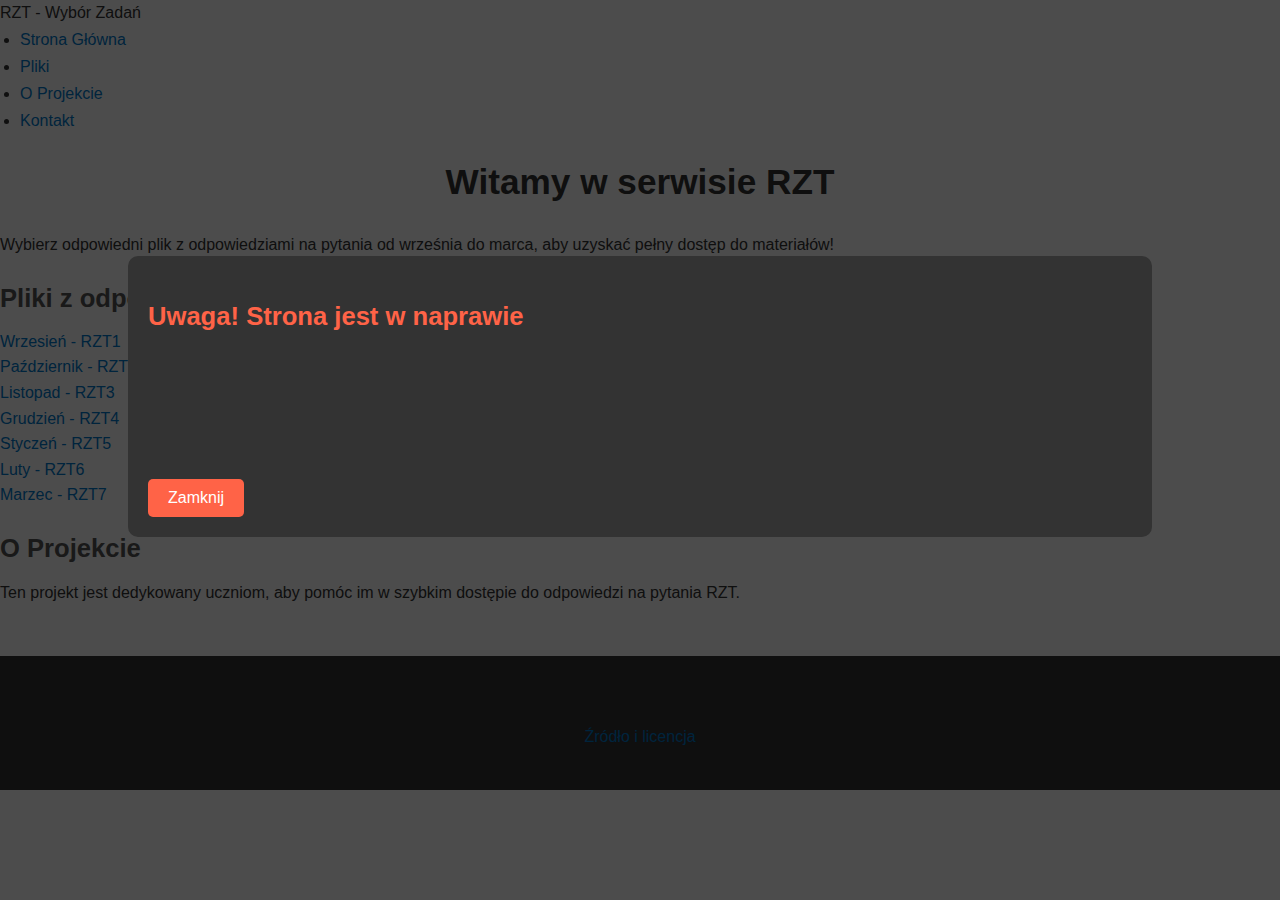
<file: index.html>
<!DOCTYPE html>
<html lang="pl">
<head>
    <meta charset="UTF-8">
    <meta name="viewport" content="width=device-width, initial-scale=1.0">
    <title>Wybór Zadań - RZT</title>
    <link rel="stylesheet" href="styles.css">
    <link href="https://fonts.googleapis.com/css2?family=Roboto:wght@400;700&display=swap" rel="stylesheet">
    <style>
        /* Styl pop-up */
        .popup {
            display: none; /* Na początku ukryte */
            position: fixed;
            top: 0;
            left: 0;
            width: 100%;
            height: 100%;
            background: rgba(0, 0, 0, 0.7);
            color: white;
            text-align: center;
            padding-top: 20%;
            font-family: Arial, sans-serif;
        }

        .popup-content {
            background-color: #333;
            padding: 20px;
            border-radius: 10px;
            display: inline-block;
            max-width: 80%;
            text-align: left;
        }

        .popup h2 {
            color: #FF6347;
        }

        .popup p {
            font-size: 18px;
        }

        .popup button {
            background-color: #FF6347;
            color: white;
            border: none;
            padding: 10px 20px;
            font-size: 16px;
            cursor: pointer;
            border-radius: 5px;
        }

        .popup button:hover {
            background-color: #FF4500;
        }
    </style>
</head>
<body>
    <!-- Nawigacja -->
    <header>
        <nav>
            <div class="logo">RZT - Wybór Zadań</div>
            <ul class="nav-links">
                <li><a href="#">Strona Główna</a></li>
                <li><a href="#tasks">Pliki</a></li>
                <li><a href="#about">O Projekcie</a></li>
                <li><a href="#contact">Kontakt</a></li>
            </ul>
        </nav>
    </header>

    <!-- Sekcja główna -->
    <section class="hero">
        <h1>Witamy w serwisie RZT</h1>
        <p>Wybierz odpowiedni plik z odpowiedziami na pytania od września do marca, aby uzyskać pełny dostęp do materiałów!</p>
    </section>

    <!-- Sekcja z kartami plików -->
    <section id="tasks" class="tasks-section">
        <h2>Pliki z odpowiedziami</h2>
        <div class="cards-container">
            <div class="card"><a href="RZT1.html">Wrzesień - RZT1</a></div>
            <div class="card"><a href="RZT2.html">Październik - RZT2</a></div>
            <div class="card"><a href="RZT3.html">Listopad - RZT3</a></div>
            <div class="card"><a href="RZT4.html">Grudzień - RZT4</a></div>
            <div class="card"><a href="RZT5.html">Styczeń - RZT5</a></div>
            <div class="card"><a href="RZT6.html">Luty - RZT6</a></div>
            <div class="card"><a href="RZT7.html">Marzec - RZT7</a></div>
        </div>
    </section>

    <!-- Sekcja o projekcie -->
    <section id="about" class="about-section">
        <h2>O Projekcie</h2>
        <p>Ten projekt jest dedykowany uczniom, aby pomóc im w szybkim dostępie do odpowiedzi na pytania RZT.</p>
    </section>

    <!-- Stopka -->
    <footer id="contact">
        <p>© 2024 - Strona pomocy naukowej RZT | Jakub Pawłowski 4c</p>
        <p><a href="https://github.com/Pablo-PL/Pablo-PL.github.io">Źródło i licencja</a></p>
    </footer>

    <!-- Pop-up -->
    <div class="popup" id="popup">
        <div class="popup-content">
            <h2>Uwaga! Strona jest w naprawie</h2>
            <p>Przepraszamy, ale strona może wyglądać inaczej niż zwykle, ponieważ CSS nie ładuje się prawidłowo. Pracujemy nad naprawą.</p>
            <p>Prosimy o cierpliwość i jeszcze raz przepraszamy za utrudnienia.</p>
            <button onclick="closePopup()">Zamknij</button>
        </div>
    </div>

    <script>
        // Funkcja do otwierania pop-up, jeśli jeszcze nie został zamknięty
        window.onload = function() {
            if (!localStorage.getItem('popupClosed')) {
                document.getElementById("popup").style.display = "block"; // Pokaż pop-up
            }
        };

        // Funkcja do zamykania pop-up
        function closePopup() {
            document.getElementById("popup").style.display = "none"; // Ukryj pop-up
            localStorage.setItem('popupClosed', 'true'); // Zapisz w localStorage, że pop-up został zamknięty
        }
    </script>

</body>
</html>
</file>
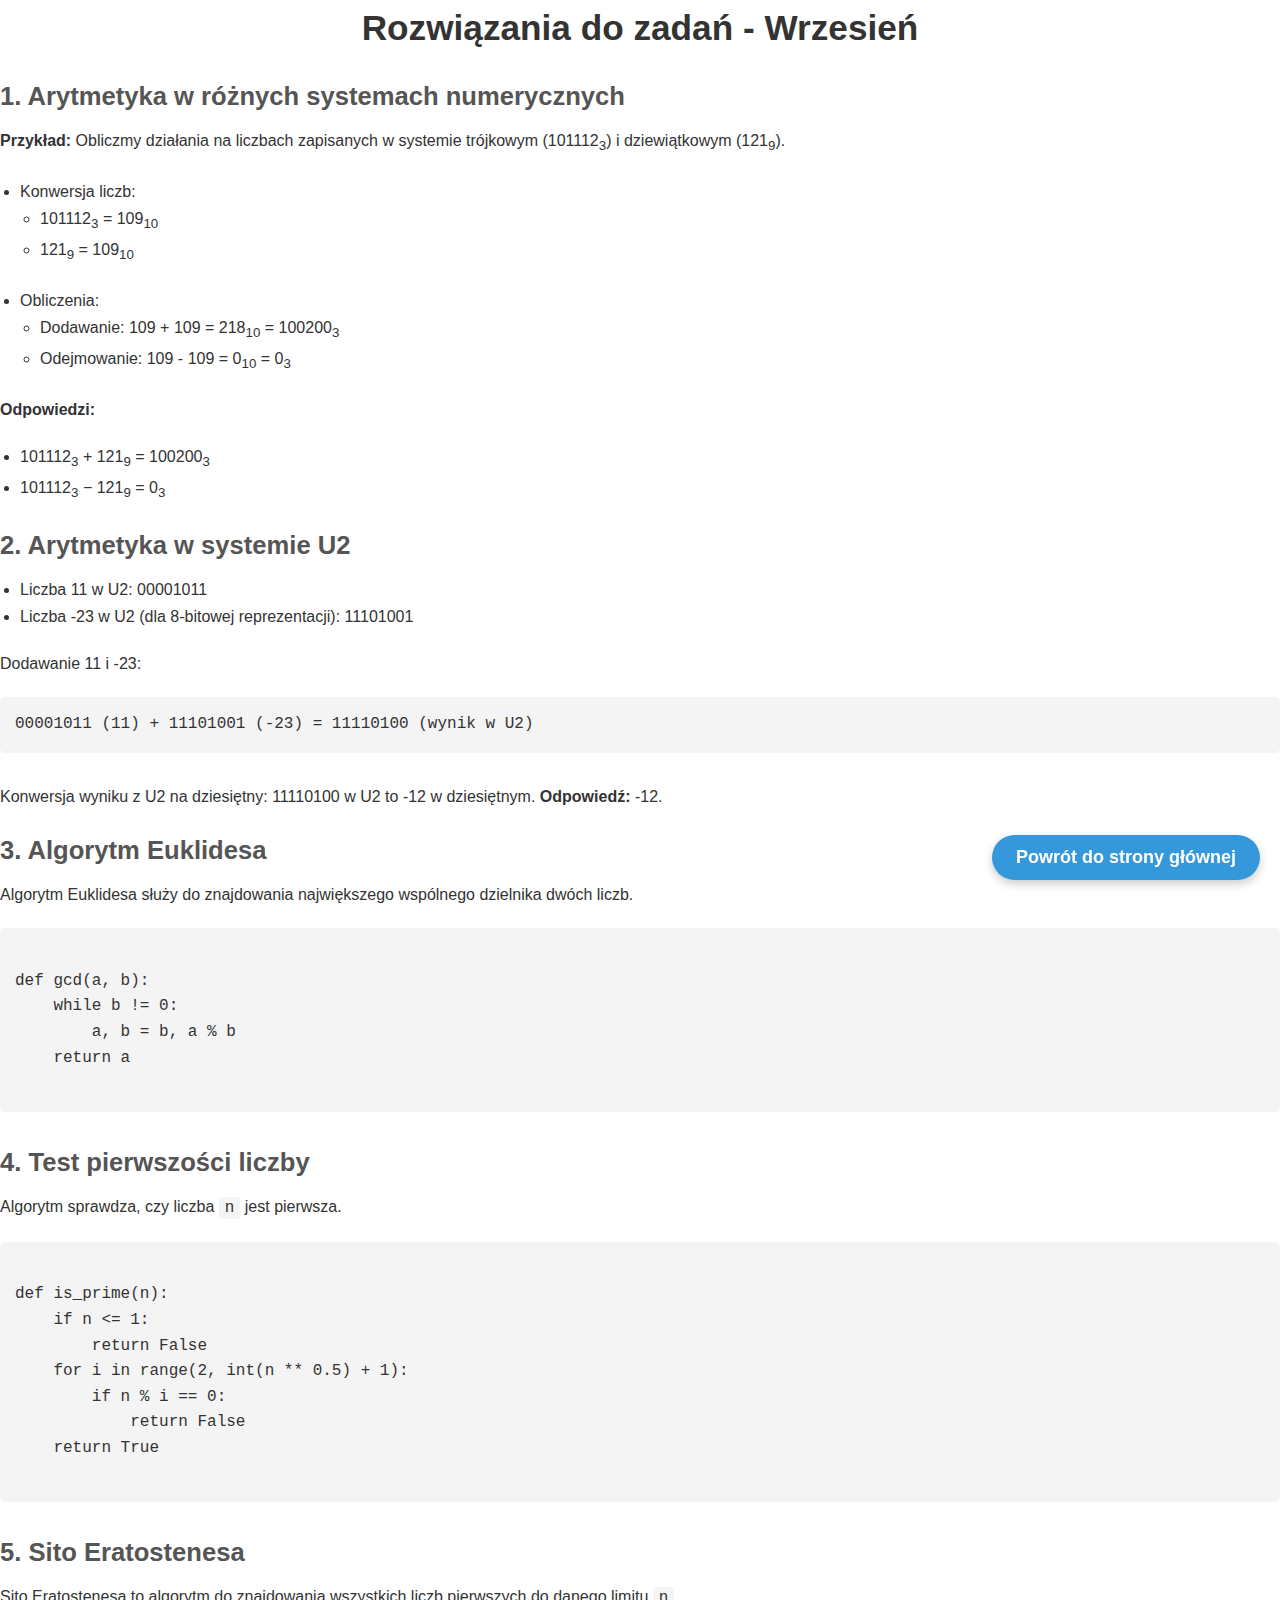
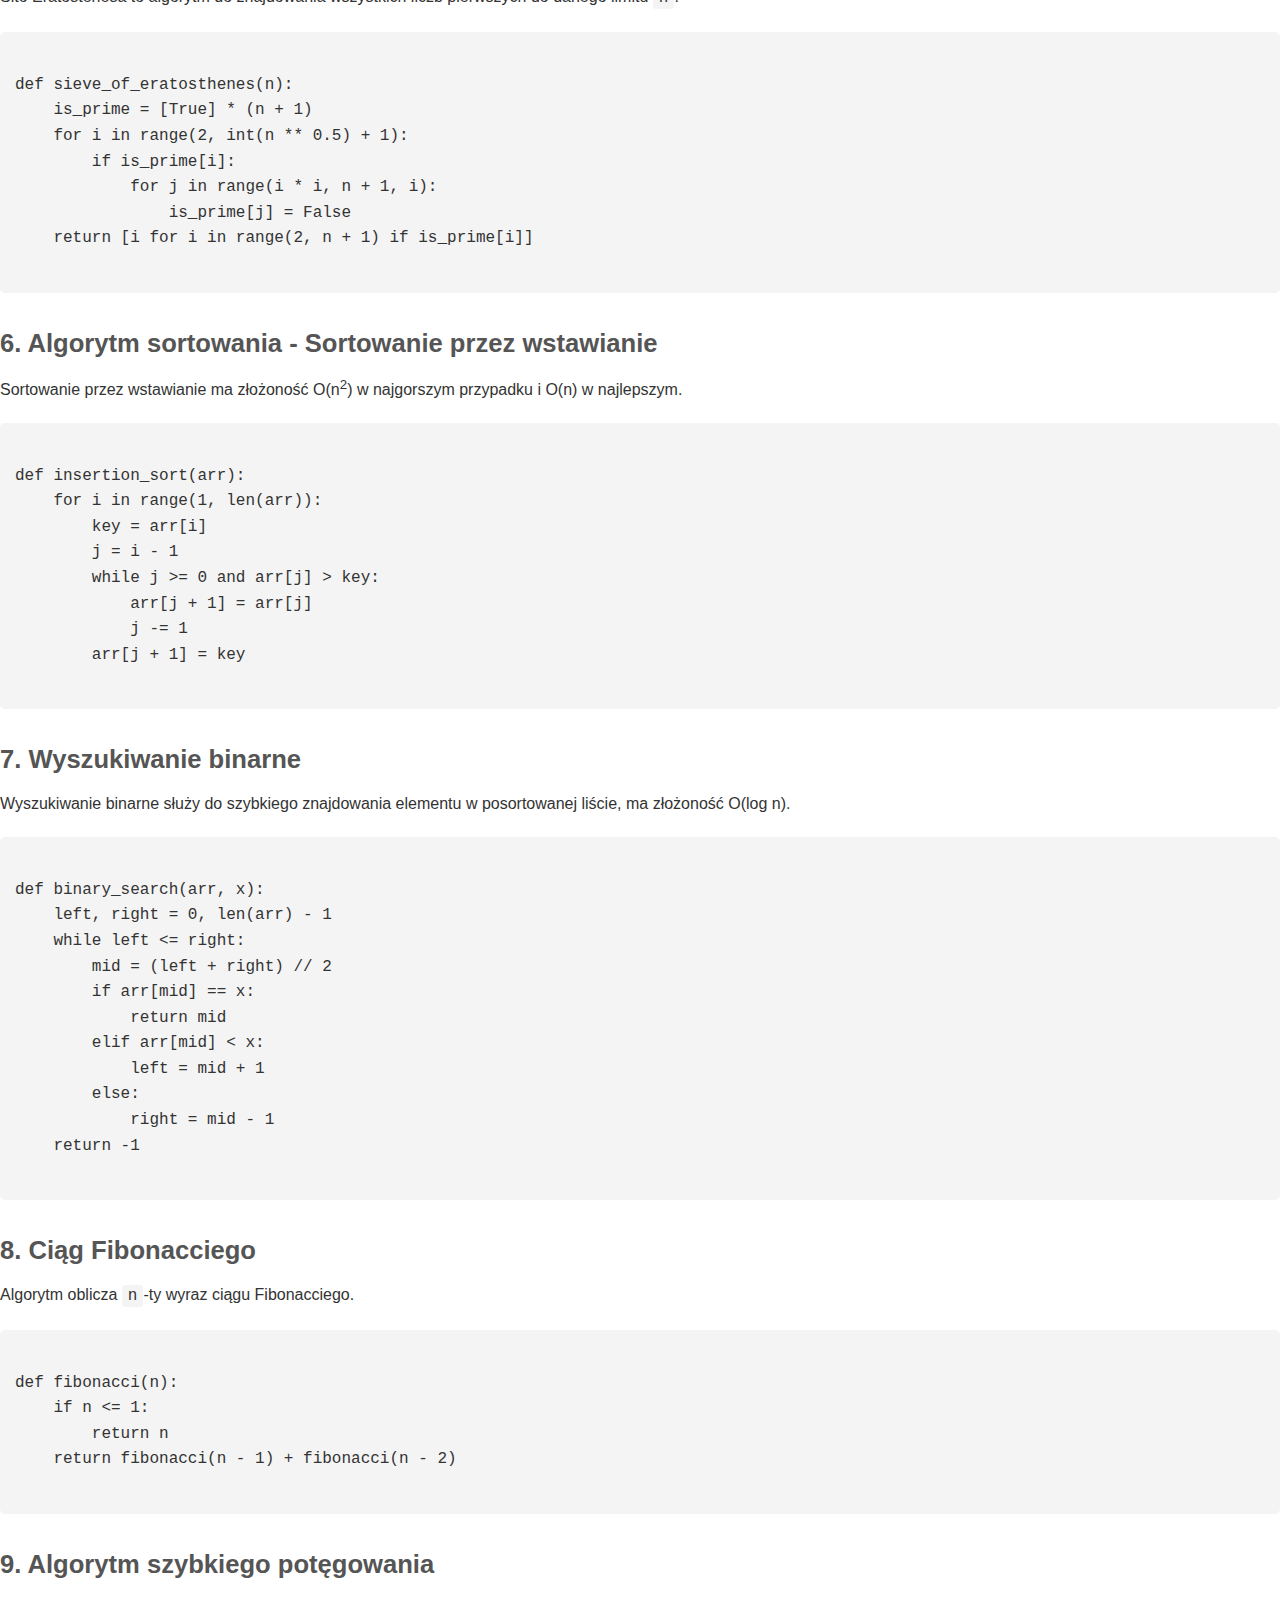
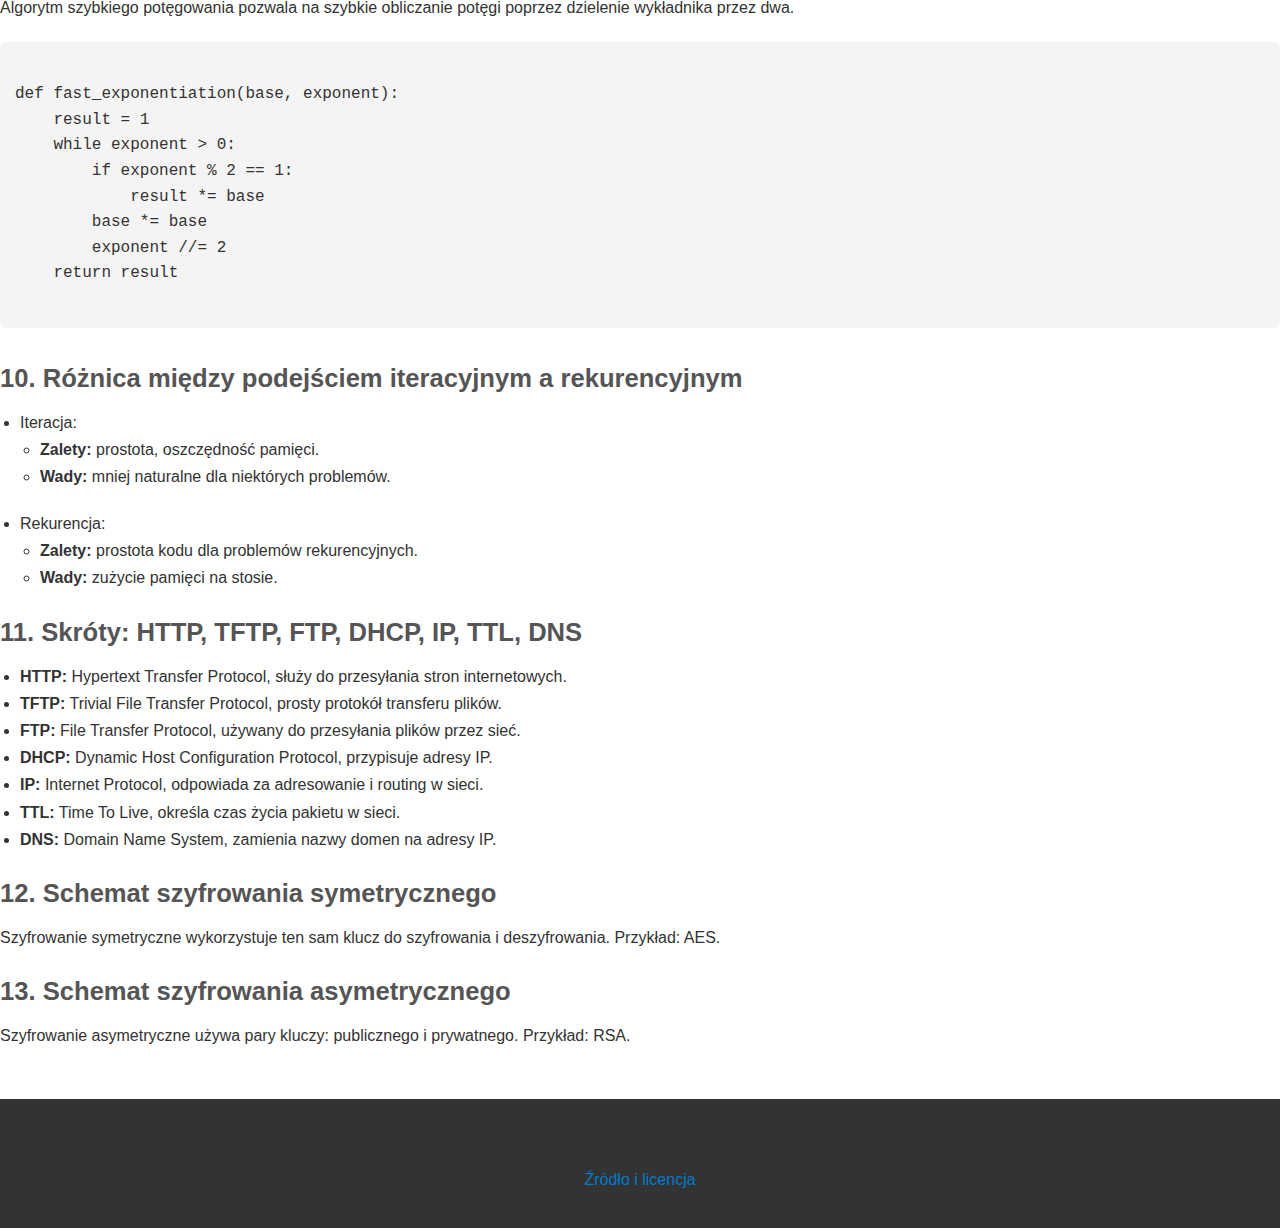
<file: RZT1.html>
<!DOCTYPE html>
<html lang="pl">
<head>
    <meta charset="UTF-8">
    <meta name="viewport" content="width=device-width, initial-scale=1.0">
    <title>RZT1 Wrzesień</title>
    <link rel="stylesheet" href="styles.css">
    <link href="https://fonts.googleapis.com/css2?family=Roboto:wght@400;700&display=swap" rel="stylesheet">
</head>
<body>
    <!-- Nagłówek -->
    <header>
        <h1>Rozwiązania do zadań - Wrzesień</h1>
    </header>

    <!-- Sekcja główna z odpowiedziami -->
    <main class="content">
        <section class="answer">
            <h2>1. Arytmetyka w różnych systemach numerycznych</h2>
            <p><strong>Przykład:</strong> Obliczmy działania na liczbach zapisanych w systemie trójkowym (101112<sub>3</sub>) i dziewiątkowym (121<sub>9</sub>).</p>
            <ul>
                <li>Konwersja liczb:
                    <ul>
                        <li>101112<sub>3</sub> = 109<sub>10</sub></li>
                        <li>121<sub>9</sub> = 109<sub>10</sub></li>
                    </ul>
                </li>
                <li>Obliczenia:
                    <ul>
                        <li>Dodawanie: 109 + 109 = 218<sub>10</sub> = 100200<sub>3</sub></li>
                        <li>Odejmowanie: 109 - 109 = 0<sub>10</sub> = 0<sub>3</sub></li>
                    </ul>
                </li>
            </ul>
            <p><strong>Odpowiedzi:</strong></p>
            <ul>
                <li>101112<sub>3</sub> + 121<sub>9</sub> = 100200<sub>3</sub></li>
                <li>101112<sub>3</sub> − 121<sub>9</sub> = 0<sub>3</sub></li>
            </ul>
        </section>

        <section class="answer">
            <h2>2. Arytmetyka w systemie U2</h2>
            <ul>
                <li>Liczba 11 w U2: 00001011</li>
                <li>Liczba -23 w U2 (dla 8-bitowej reprezentacji): 11101001</li>
            </ul>
            <p>Dodawanie 11 i -23:</p>
            <pre>00001011 (11) + 11101001 (-23) = 11110100 (wynik w U2)</pre>
            <p>Konwersja wyniku z U2 na dziesiętny: 11110100 w U2 to -12 w dziesiętnym. <strong>Odpowiedź:</strong> -12.</p>
        </section>

        <section class="answer">
            <h2>3. Algorytm Euklidesa</h2>
            <p>Algorytm Euklidesa służy do znajdowania największego wspólnego dzielnika dwóch liczb.</p>
            <pre><code>
def gcd(a, b):
    while b != 0:
        a, b = b, a % b
    return a
            </code></pre>
        </section>

        <section class="answer">
            <h2>4. Test pierwszości liczby</h2>
            <p>Algorytm sprawdza, czy liczba <code>n</code> jest pierwsza.</p>
            <pre><code>
def is_prime(n):
    if n <= 1:
        return False
    for i in range(2, int(n ** 0.5) + 1):
        if n % i == 0:
            return False
    return True
            </code></pre>
        </section>

        <section class="answer">
            <h2>5. Sito Eratostenesa</h2>
            <p>Sito Eratostenesa to algorytm do znajdowania wszystkich liczb pierwszych do danego limitu <code>n</code>.</p>
            <pre><code>
def sieve_of_eratosthenes(n):
    is_prime = [True] * (n + 1)
    for i in range(2, int(n ** 0.5) + 1):
        if is_prime[i]:
            for j in range(i * i, n + 1, i):
                is_prime[j] = False
    return [i for i in range(2, n + 1) if is_prime[i]]
            </code></pre>
        </section>

        <section class="answer">
            <h2>6. Algorytm sortowania - Sortowanie przez wstawianie</h2>
            <p>Sortowanie przez wstawianie ma złożoność O(n<sup>2</sup>) w najgorszym przypadku i O(n) w najlepszym.</p>
            <pre><code>
def insertion_sort(arr):
    for i in range(1, len(arr)):
        key = arr[i]
        j = i - 1
        while j >= 0 and arr[j] > key:
            arr[j + 1] = arr[j]
            j -= 1
        arr[j + 1] = key
            </code></pre>
        </section>

        <section class="answer">
            <h2>7. Wyszukiwanie binarne</h2>
            <p>Wyszukiwanie binarne służy do szybkiego znajdowania elementu w posortowanej liście, ma złożoność O(log n).</p>
            <pre><code>
def binary_search(arr, x):
    left, right = 0, len(arr) - 1
    while left <= right:
        mid = (left + right) // 2
        if arr[mid] == x:
            return mid
        elif arr[mid] < x:
            left = mid + 1
        else:
            right = mid - 1
    return -1
            </code></pre>
        </section>

        <section class="answer">
            <h2>8. Ciąg Fibonacciego</h2>
            <p>Algorytm oblicza <code>n</code>-ty wyraz ciągu Fibonacciego.</p>
            <pre><code>
def fibonacci(n):
    if n <= 1:
        return n
    return fibonacci(n - 1) + fibonacci(n - 2)
            </code></pre>
        </section>

        <section class="answer">
            <h2>9. Algorytm szybkiego potęgowania</h2>
            <p>Algorytm szybkiego potęgowania pozwala na szybkie obliczanie potęgi poprzez dzielenie wykładnika przez dwa.</p>
            <pre><code>
def fast_exponentiation(base, exponent):
    result = 1
    while exponent > 0:
        if exponent % 2 == 1:
            result *= base
        base *= base
        exponent //= 2
    return result
            </code></pre>
        </section>

        <section class="answer">
            <h2>10. Różnica między podejściem iteracyjnym a rekurencyjnym</h2>
            <ul>
                <li>Iteracja:
                    <ul>
                        <li><strong>Zalety:</strong> prostota, oszczędność pamięci.</li>
                        <li><strong>Wady:</strong> mniej naturalne dla niektórych problemów.</li>
                    </ul>
                </li>
                <li>Rekurencja:
                    <ul>
                        <li><strong>Zalety:</strong> prostota kodu dla problemów rekurencyjnych.</li>
                        <li><strong>Wady:</strong> zużycie pamięci na stosie.</li>
                    </ul>
                </li>
            </ul>
        </section>

        <section class="answer">
            <h2>11. Skróty: HTTP, TFTP, FTP, DHCP, IP, TTL, DNS</h2>
            <ul>
                <li><strong>HTTP:</strong> Hypertext Transfer Protocol, służy do przesyłania stron internetowych.</li>
                <li><strong>TFTP:</strong> Trivial File Transfer Protocol, prosty protokół transferu plików.</li>
                <li><strong>FTP:</strong> File Transfer Protocol, używany do przesyłania plików przez sieć.</li>
                <li><strong>DHCP:</strong> Dynamic Host Configuration Protocol, przypisuje adresy IP.</li>
                <li><strong>IP:</strong> Internet Protocol, odpowiada za adresowanie i routing w sieci.</li>
                <li><strong>TTL:</strong> Time To Live, określa czas życia pakietu w sieci.</li>
                <li><strong>DNS:</strong> Domain Name System, zamienia nazwy domen na adresy IP.</li>
            </ul>
        </section>

        <section class="answer">
            <h2>12. Schemat szyfrowania symetrycznego</h2>
            <p>Szyfrowanie symetryczne wykorzystuje ten sam klucz do szyfrowania i deszyfrowania. Przykład: AES.</p>
        </section>

        <section class="answer">
            <h2>13. Schemat szyfrowania asymetrycznego</h2>
            <p>Szyfrowanie asymetryczne używa pary kluczy: publicznego i prywatnego. Przykład: RSA.</p>
        </section>

        <!-- Przycisk powrotu -->
        <button class="back-button" onclick="window.location.href='index.html'">Powrót do strony głównej</button>
    </main>

    <!-- Stopka -->
    <footer>
        <p>© 2024 - Strona pomocy naukowej RZT | Jakub Pawłowski 4c</p>
        <p><a href="https://github.com/Pablo-PL/Pablo-PL.github.io">Źródło i licencja</a></p>
    </footer>
</body>
</html>
</file>
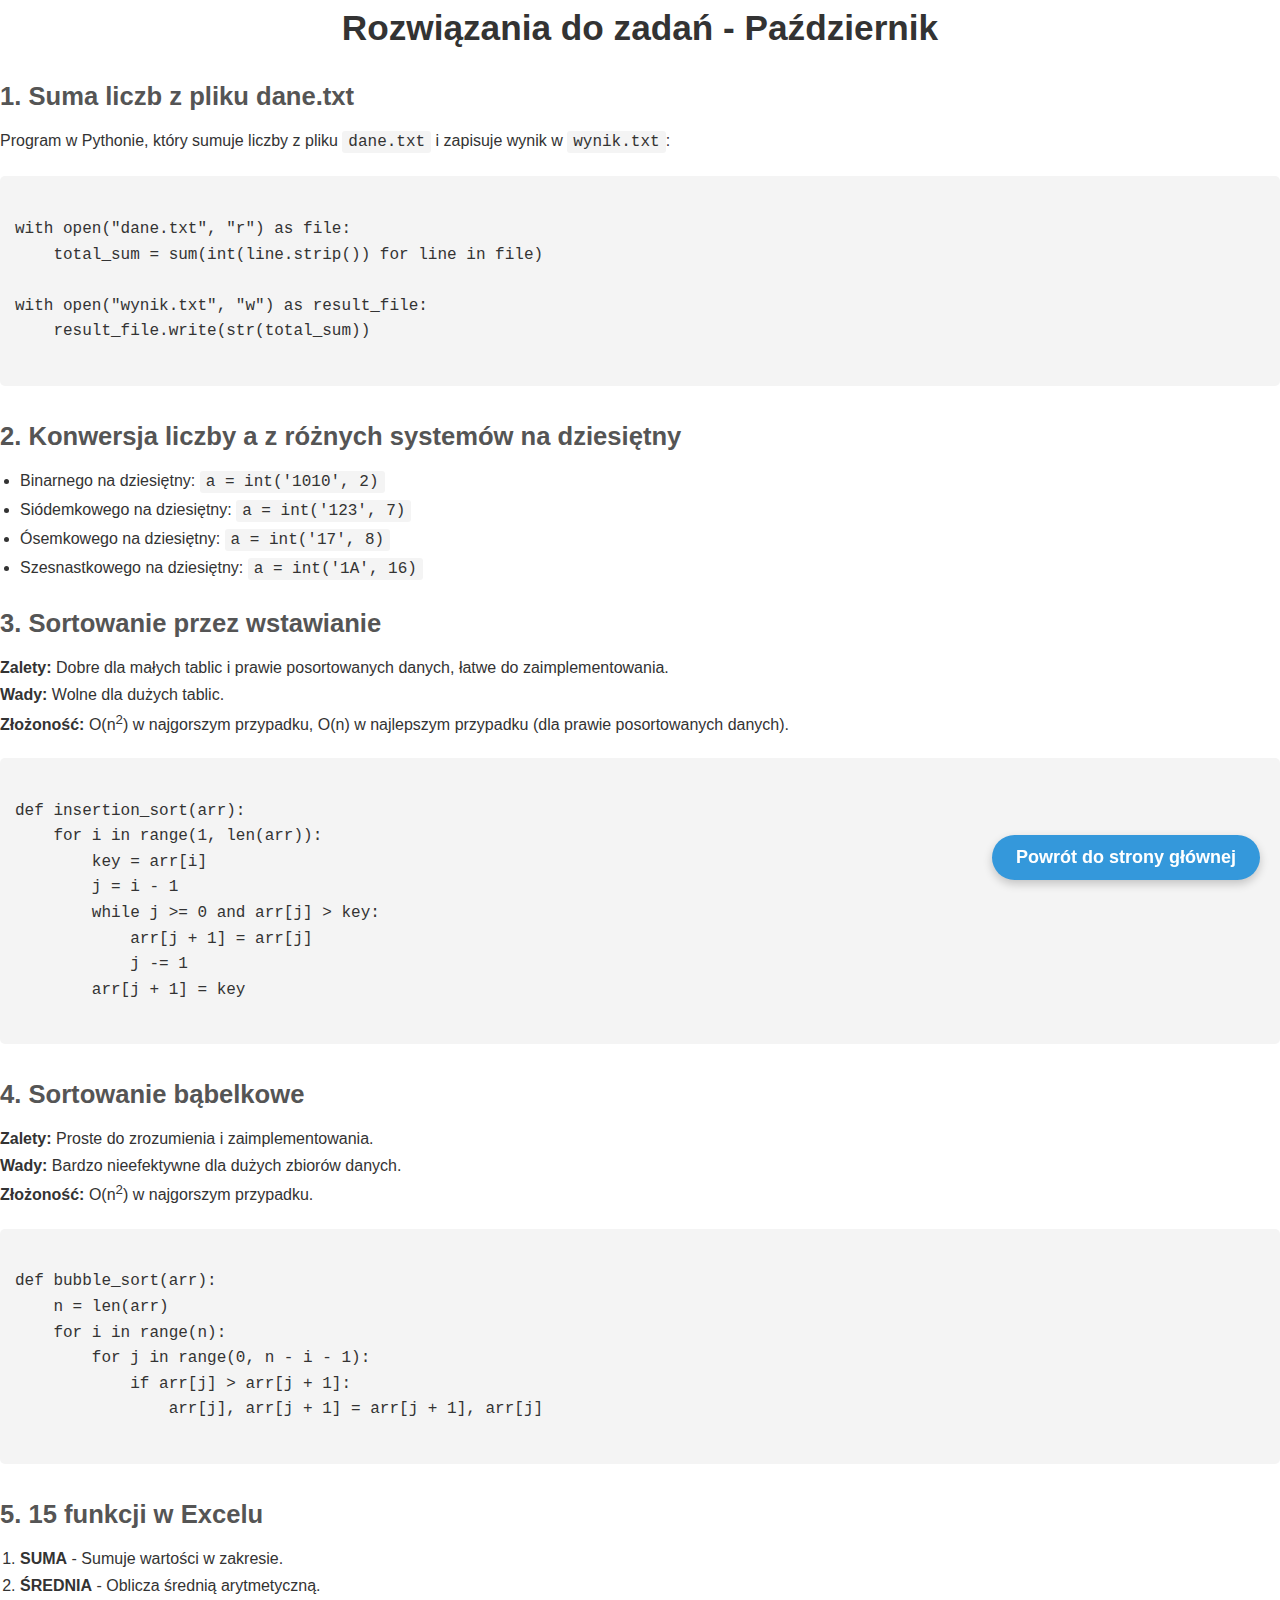
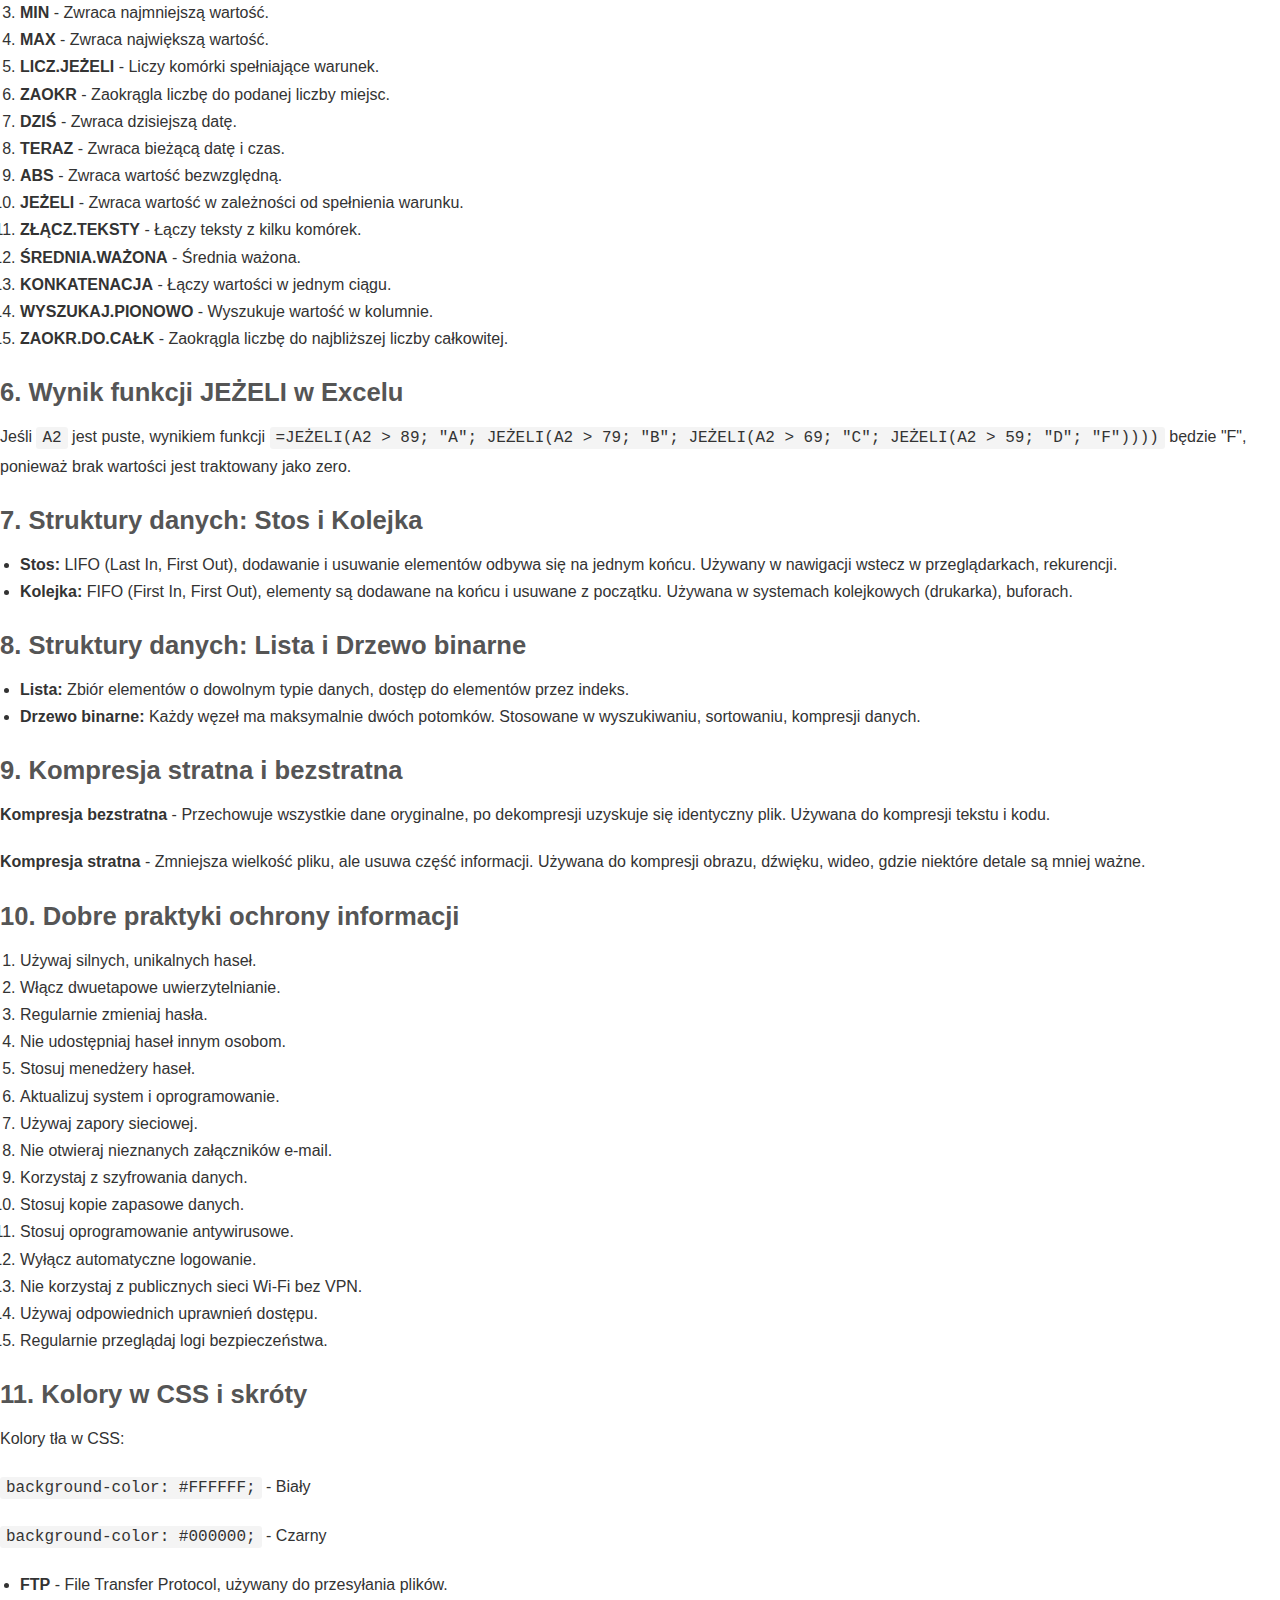
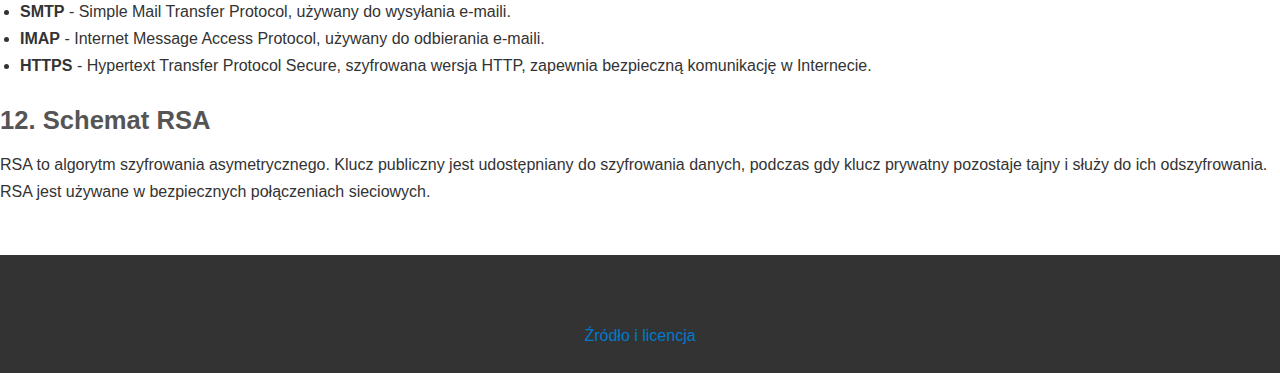
<file: RZT2.html>
<!DOCTYPE html>
<html lang="pl">
<head>
    <meta charset="UTF-8">
    <meta name="viewport" content="width=device-width, initial-scale=1.0">
    <title>RZT2 Październik</title>
    <link rel="stylesheet" href="styles.css">
    <link href="https://fonts.googleapis.com/css2?family=Roboto:wght@400;700&display=swap" rel="stylesheet">
</head>
<body>
    <!-- Header -->
    <header>
        <h1>Rozwiązania do zadań - Październik</h1>
    </header>

    <!-- Main content section with answers -->
    <main class="content">
        <section class="answer">
            <h2>1. Suma liczb z pliku dane.txt</h2>
            <p>Program w Pythonie, który sumuje liczby z pliku <code>dane.txt</code> i zapisuje wynik w <code>wynik.txt</code>:</p>
            <pre><code>
with open("dane.txt", "r") as file:
    total_sum = sum(int(line.strip()) for line in file)

with open("wynik.txt", "w") as result_file:
    result_file.write(str(total_sum))
            </code></pre>
        </section>

        <section class="answer">
            <h2>2. Konwersja liczby a z różnych systemów na dziesiętny</h2>
            <ul>
                <li>Binarnego na dziesiętny: <code>a = int('1010', 2)</code></li>
                <li>Siódemkowego na dziesiętny: <code>a = int('123', 7)</code></li>
                <li>Ósemkowego na dziesiętny: <code>a = int('17', 8)</code></li>
                <li>Szesnastkowego na dziesiętny: <code>a = int('1A', 16)</code></li>
            </ul>
        </section>

        <section class="answer">
            <h2>3. Sortowanie przez wstawianie</h2>
            <p><strong>Zalety:</strong> Dobre dla małych tablic i prawie posortowanych danych, łatwe do zaimplementowania.<br>
            <strong>Wady:</strong> Wolne dla dużych tablic.<br>
            <strong>Złożoność:</strong> O(n<sup>2</sup>) w najgorszym przypadku, O(n) w najlepszym przypadku (dla prawie posortowanych danych).</p>
            <pre><code>
def insertion_sort(arr):
    for i in range(1, len(arr)):
        key = arr[i]
        j = i - 1
        while j >= 0 and arr[j] > key:
            arr[j + 1] = arr[j]
            j -= 1
        arr[j + 1] = key
            </code></pre>
        </section>

        <section class="answer">
            <h2>4. Sortowanie bąbelkowe</h2>
            <p><strong>Zalety:</strong> Proste do zrozumienia i zaimplementowania.<br>
            <strong>Wady:</strong> Bardzo nieefektywne dla dużych zbiorów danych.<br>
            <strong>Złożoność:</strong> O(n<sup>2</sup>) w najgorszym przypadku.</p>
            <pre><code>
def bubble_sort(arr):
    n = len(arr)
    for i in range(n):
        for j in range(0, n - i - 1):
            if arr[j] > arr[j + 1]:
                arr[j], arr[j + 1] = arr[j + 1], arr[j]
            </code></pre>
        </section>

        <section class="answer">
            <h2>5. 15 funkcji w Excelu</h2>
            <ol>
                <li><strong>SUMA</strong> - Sumuje wartości w zakresie.</li>
                <li><strong>ŚREDNIA</strong> - Oblicza średnią arytmetyczną.</li>
                <li><strong>MIN</strong> - Zwraca najmniejszą wartość.</li>
                <li><strong>MAX</strong> - Zwraca największą wartość.</li>
                <li><strong>LICZ.JEŻELI</strong> - Liczy komórki spełniające warunek.</li>
                <li><strong>ZAOKR</strong> - Zaokrągla liczbę do podanej liczby miejsc.</li>
                <li><strong>DZIŚ</strong> - Zwraca dzisiejszą datę.</li>
                <li><strong>TERAZ</strong> - Zwraca bieżącą datę i czas.</li>
                <li><strong>ABS</strong> - Zwraca wartość bezwzględną.</li>
                <li><strong>JEŻELI</strong> - Zwraca wartość w zależności od spełnienia warunku.</li>
                <li><strong>ZŁĄCZ.TEKSTY</strong> - Łączy teksty z kilku komórek.</li>
                <li><strong>ŚREDNIA.WAŻONA</strong> - Średnia ważona.</li>
                <li><strong>KONKATENACJA</strong> - Łączy wartości w jednym ciągu.</li>
                <li><strong>WYSZUKAJ.PIONOWO</strong> - Wyszukuje wartość w kolumnie.</li>
                <li><strong>ZAOKR.DO.CAŁK</strong> - Zaokrągla liczbę do najbliższej liczby całkowitej.</li>
            </ol>
        </section>

        <section class="answer">
            <h2>6. Wynik funkcji JEŻELI w Excelu</h2>
            <p>Jeśli <code>A2</code> jest puste, wynikiem funkcji <code>=JEŻELI(A2 > 89; "A"; JEŻELI(A2 > 79; "B"; JEŻELI(A2 > 69; "C"; JEŻELI(A2 > 59; "D"; "F"))))</code> będzie "F", ponieważ brak wartości jest traktowany jako zero.</p>
        </section>

       <section class="answer">
    <h2>7. Struktury danych: Stos i Kolejka</h2>
    <ul>
        <li><strong>Stos:</strong> LIFO (Last In, First Out), dodawanie i usuwanie elementów odbywa się na jednym końcu. Używany w nawigacji wstecz w przeglądarkach, rekurencji.</li>
        <li><strong>Kolejka:</strong> FIFO (First In, First Out), elementy są dodawane na końcu i usuwane z początku. Używana w systemach kolejkowych (drukarka), buforach.</li>
    </ul>
</section>

<section class="answer">
    <h2>8. Struktury danych: Lista i Drzewo binarne</h2>
    <ul>
        <li><strong>Lista:</strong> Zbiór elementów o dowolnym typie danych, dostęp do elementów przez indeks.</li>
        <li><strong>Drzewo binarne:</strong> Każdy węzeł ma maksymalnie dwóch potomków. Stosowane w wyszukiwaniu, sortowaniu, kompresji danych.</li>
    </ul>
</section>

<section class="answer">
    <h2>9. Kompresja stratna i bezstratna</h2>
    <p><strong>Kompresja bezstratna</strong> - Przechowuje wszystkie dane oryginalne, po dekompresji uzyskuje się identyczny plik. Używana do kompresji tekstu i kodu.</p>
    <p><strong>Kompresja stratna</strong> - Zmniejsza wielkość pliku, ale usuwa część informacji. Używana do kompresji obrazu, dźwięku, wideo, gdzie niektóre detale są mniej ważne.</p>
</section>

<section class="answer">
    <h2>10. Dobre praktyki ochrony informacji</h2>
    <ol>
        <li>Używaj silnych, unikalnych haseł.</li>
        <li>Włącz dwuetapowe uwierzytelnianie.</li>
        <li>Regularnie zmieniaj hasła.</li>
        <li>Nie udostępniaj haseł innym osobom.</li>
        <li>Stosuj menedżery haseł.</li>
        <li>Aktualizuj system i oprogramowanie.</li>
        <li>Używaj zapory sieciowej.</li>
        <li>Nie otwieraj nieznanych załączników e-mail.</li>
        <li>Korzystaj z szyfrowania danych.</li>
        <li>Stosuj kopie zapasowe danych.</li>
        <li>Stosuj oprogramowanie antywirusowe.</li>
        <li>Wyłącz automatyczne logowanie.</li>
        <li>Nie korzystaj z publicznych sieci Wi-Fi bez VPN.</li>
        <li>Używaj odpowiednich uprawnień dostępu.</li>
        <li>Regularnie przeglądaj logi bezpieczeństwa.</li>
    </ol>
</section>

<section class="answer">
    <h2>11. Kolory w CSS i skróty</h2>
    <p>Kolory tła w CSS:</p>
    <p><code>background-color: #FFFFFF;</code> - Biały</p>
    <p><code>background-color: #000000;</code> - Czarny</p>
    <ul>
        <li><strong>FTP</strong> - File Transfer Protocol, używany do przesyłania plików.</li>
        <li><strong>SMTP</strong> - Simple Mail Transfer Protocol, używany do wysyłania e-maili.</li>
        <li><strong>IMAP</strong> - Internet Message Access Protocol, używany do odbierania e-maili.</li>
        <li><strong>HTTPS</strong> - Hypertext Transfer Protocol Secure, szyfrowana wersja HTTP, zapewnia bezpieczną komunikację w Internecie.</li>
    </ul>
</section>

<section class="answer">
    <h2>12. Schemat RSA</h2>
    <p>RSA to algorytm szyfrowania asymetrycznego. Klucz publiczny jest udostępniany do szyfrowania danych, podczas gdy klucz prywatny pozostaje tajny i służy do ich odszyfrowania. RSA jest używane w bezpiecznych połączeniach sieciowych.</p>
</section>


        <!-- Back Button -->
        <button class="back-button" onclick="window.location.href='index.html'">Powrót do strony głównej</button>
    </main>

    <!-- Footer -->
    <footer>
        <p>© 2024 - Strona pomocy naukowej RZT | Jakub Pawłowski 4c</p>
        <p><a href="https://github.com/Pablo-PL/Pablo-PL.github.io">Źródło i licencja</a></p>
    </footer>
</body>
</html>
</file>
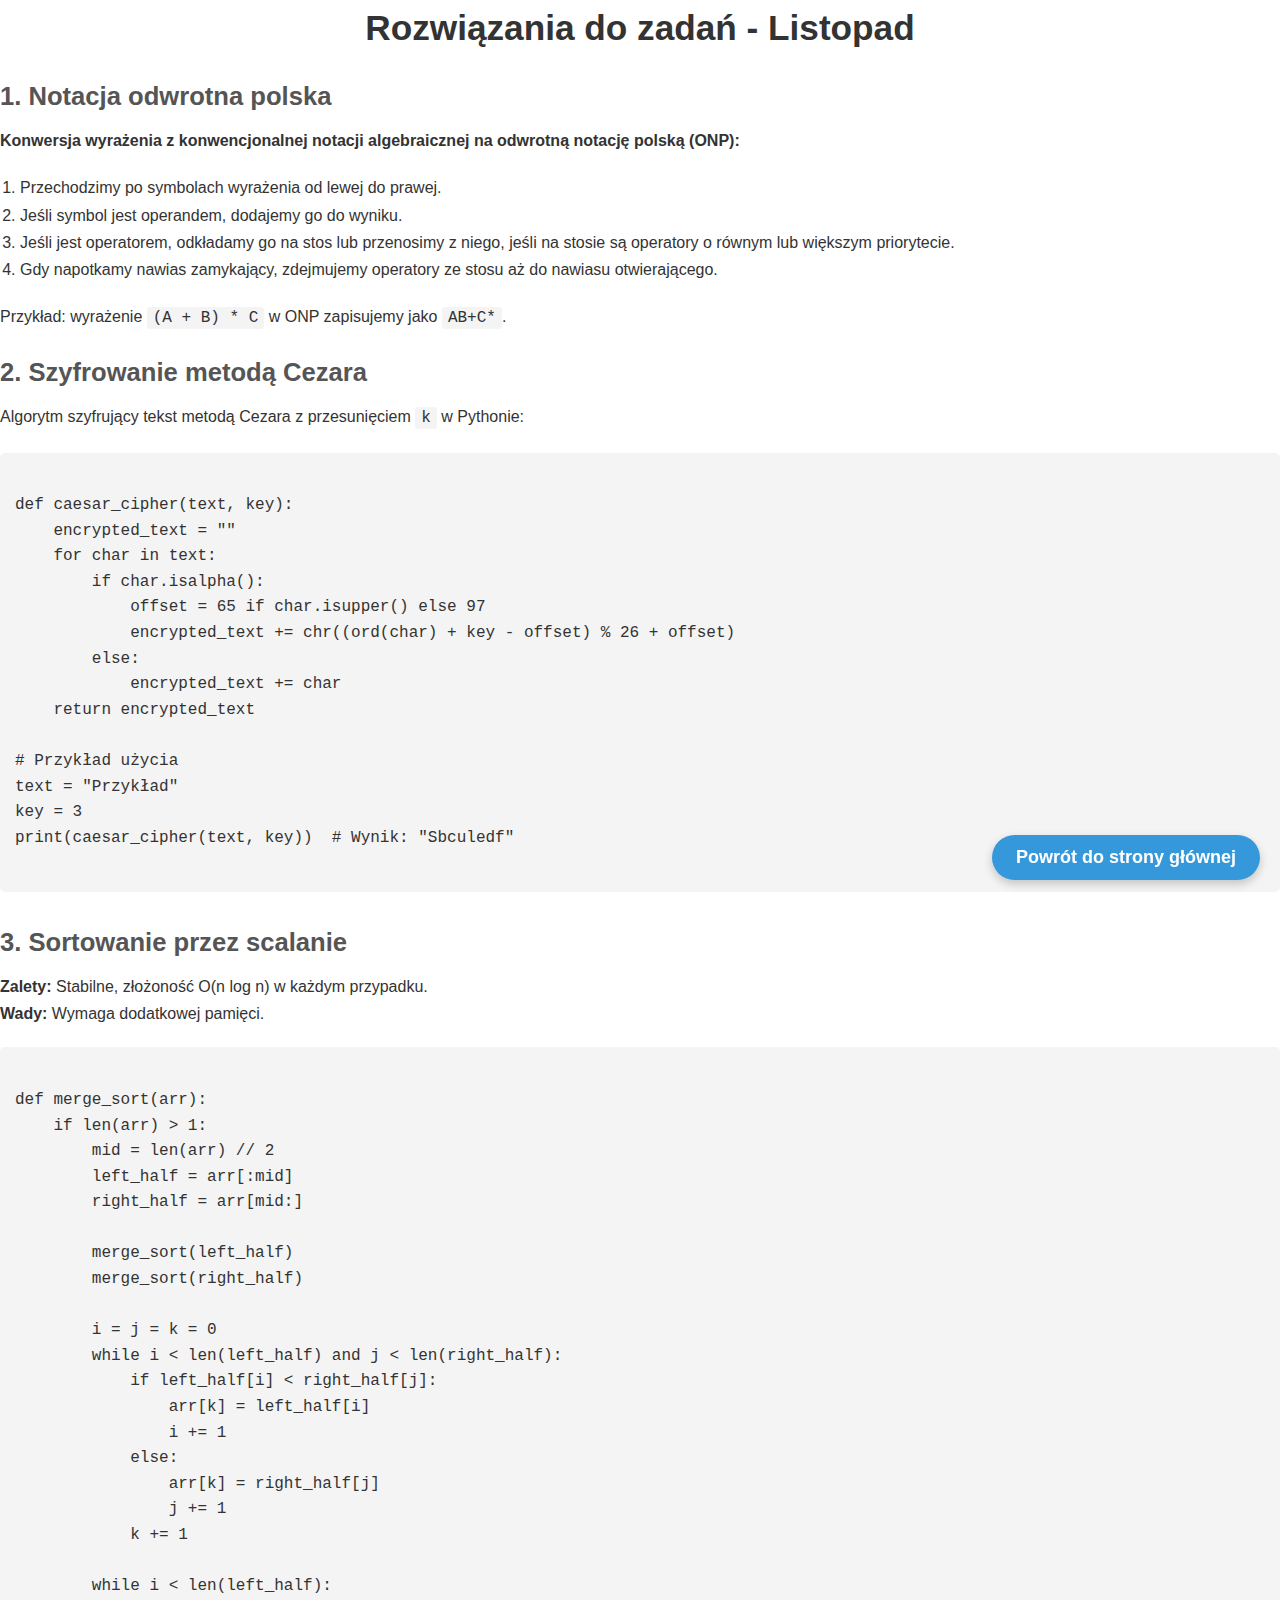
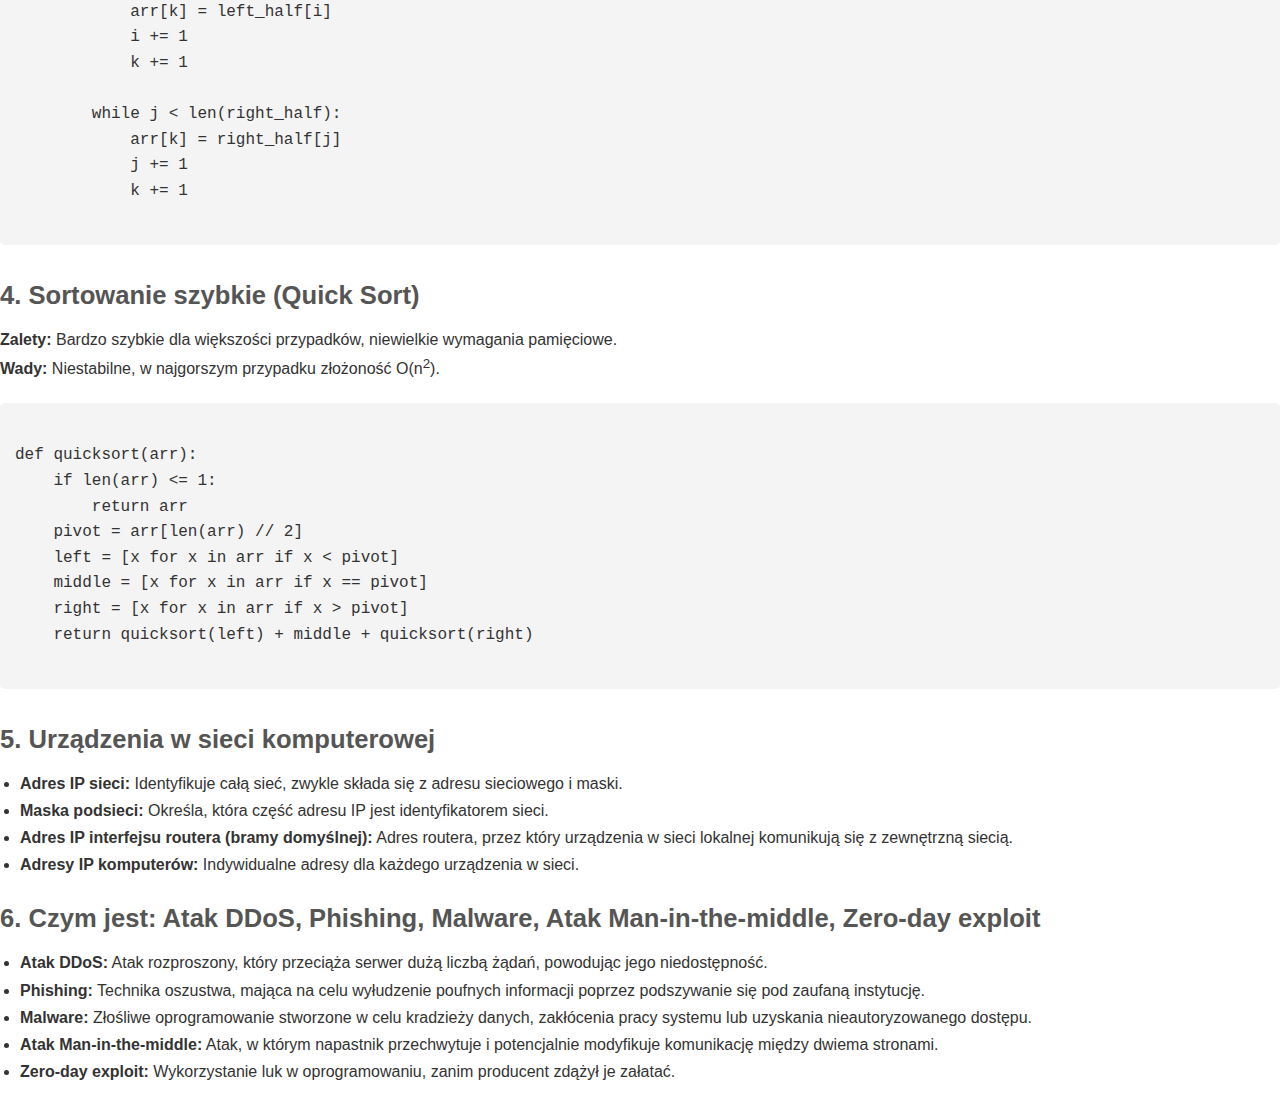
<file: RZT3.html>
<!DOCTYPE html>
<html lang="pl">
<head>
    <meta charset="UTF-8">
    <meta name="viewport" content="width=device-width, initial-scale=1.0">
    <title>RZT3 listopad</title>
    <link rel="stylesheet" href="styles.css">
    <link href="https://fonts.googleapis.com/css2?family=Roboto:wght@400;700&display=swap" rel="stylesheet">
</head>
<body>
    <!-- Header -->
    <header>
        <h1>Rozwiązania do zadań - Listopad</h1>
    </header>

    <!-- Main content section with answers -->
    <main class="content">
        <section class="answer">
            <h2>1. Notacja odwrotna polska</h2>
            <p><strong>Konwersja wyrażenia z konwencjonalnej notacji algebraicznej na odwrotną notację polską (ONP):</strong></p>
            <ol>
                <li>Przechodzimy po symbolach wyrażenia od lewej do prawej.</li>
                <li>Jeśli symbol jest operandem, dodajemy go do wyniku.</li>
                <li>Jeśli jest operatorem, odkładamy go na stos lub przenosimy z niego, jeśli na stosie są operatory o równym lub większym priorytecie.</li>
                <li>Gdy napotkamy nawias zamykający, zdejmujemy operatory ze stosu aż do nawiasu otwierającego.</li>
            </ol>
            <p>Przykład: wyrażenie <code>(A + B) * C</code> w ONP zapisujemy jako <code>AB+C*</code>.</p>
        </section>

        <section class="answer">
            <h2>2. Szyfrowanie metodą Cezara</h2>
            <p>Algorytm szyfrujący tekst metodą Cezara z przesunięciem <code>k</code> w Pythonie:</p>
            <pre><code>
def caesar_cipher(text, key):
    encrypted_text = ""
    for char in text:
        if char.isalpha():
            offset = 65 if char.isupper() else 97
            encrypted_text += chr((ord(char) + key - offset) % 26 + offset)
        else:
            encrypted_text += char
    return encrypted_text

# Przykład użycia
text = "Przykład"
key = 3
print(caesar_cipher(text, key))  # Wynik: "Sbculedf"
            </code></pre>
        </section>

        <section class="answer">
            <h2>3. Sortowanie przez scalanie</h2>
            <p><strong>Zalety:</strong> Stabilne, złożoność O(n log n) w każdym przypadku.<br>
            <strong>Wady:</strong> Wymaga dodatkowej pamięci.</p>
            <pre><code>
def merge_sort(arr):
    if len(arr) > 1:
        mid = len(arr) // 2
        left_half = arr[:mid]
        right_half = arr[mid:]

        merge_sort(left_half)
        merge_sort(right_half)

        i = j = k = 0
        while i < len(left_half) and j < len(right_half):
            if left_half[i] < right_half[j]:
                arr[k] = left_half[i]
                i += 1
            else:
                arr[k] = right_half[j]
                j += 1
            k += 1

        while i < len(left_half):
            arr[k] = left_half[i]
            i += 1
            k += 1

        while j < len(right_half):
            arr[k] = right_half[j]
            j += 1
            k += 1
            </code></pre>
        </section>

        <section class="answer">
            <h2>4. Sortowanie szybkie (Quick Sort)</h2>
            <p><strong>Zalety:</strong> Bardzo szybkie dla większości przypadków, niewielkie wymagania pamięciowe.<br>
            <strong>Wady:</strong> Niestabilne, w najgorszym przypadku złożoność O(n<sup>2</sup>).</p>
            <pre><code>
def quicksort(arr):
    if len(arr) <= 1:
        return arr
    pivot = arr[len(arr) // 2]
    left = [x for x in arr if x < pivot]
    middle = [x for x in arr if x == pivot]
    right = [x for x in arr if x > pivot]
    return quicksort(left) + middle + quicksort(right)
            </code></pre>
        </section>

        <section class="answer">
            <h2>5. Urządzenia w sieci komputerowej</h2>
            <ul>
                <li><strong>Adres IP sieci:</strong> Identyfikuje całą sieć, zwykle składa się z adresu sieciowego i maski.</li>
                <li><strong>Maska podsieci:</strong> Określa, która część adresu IP jest identyfikatorem sieci.</li>
                <li><strong>Adres IP interfejsu routera (bramy domyślnej):</strong> Adres routera, przez który urządzenia w sieci lokalnej komunikują się z zewnętrzną siecią.</li>
                <li><strong>Adresy IP komputerów:</strong> Indywidualne adresy dla każdego urządzenia w sieci.</li>
            </ul>
        </section>

        <section class="answer">
            <h2>6. Czym jest: Atak DDoS, Phishing, Malware, Atak Man-in-the-middle, Zero-day exploit</h2>
            <ul>
                <li><strong>Atak DDoS:</strong> Atak rozproszony, który przeciąża serwer dużą liczbą żądań, powodując jego niedostępność.</li>
                <li><strong>Phishing:</strong> Technika oszustwa, mająca na celu wyłudzenie poufnych informacji poprzez podszywanie się pod zaufaną instytucję.</li>
                <li><strong>Malware:</strong> Złośliwe oprogramowanie stworzone w celu kradzieży danych, zakłócenia pracy systemu lub uzyskania nieautoryzowanego dostępu.</li>
                <li><strong>Atak Man-in-the-middle:</strong> Atak, w którym napastnik przechwytuje i potencjalnie modyfikuje komunikację między dwiema stronami.</li>
                <li><strong>Zero-day exploit:</strong> Wykorzystanie luk w oprogramowaniu, zanim producent zdążył je załatać.</li>
            </ul>
        </section>

        <!-- Back Button -->
        <button class="back-button" onclick="window.location.href='index.html'">Powrót do strony głównej</button>
    </main>

</body>
</html>
</file>
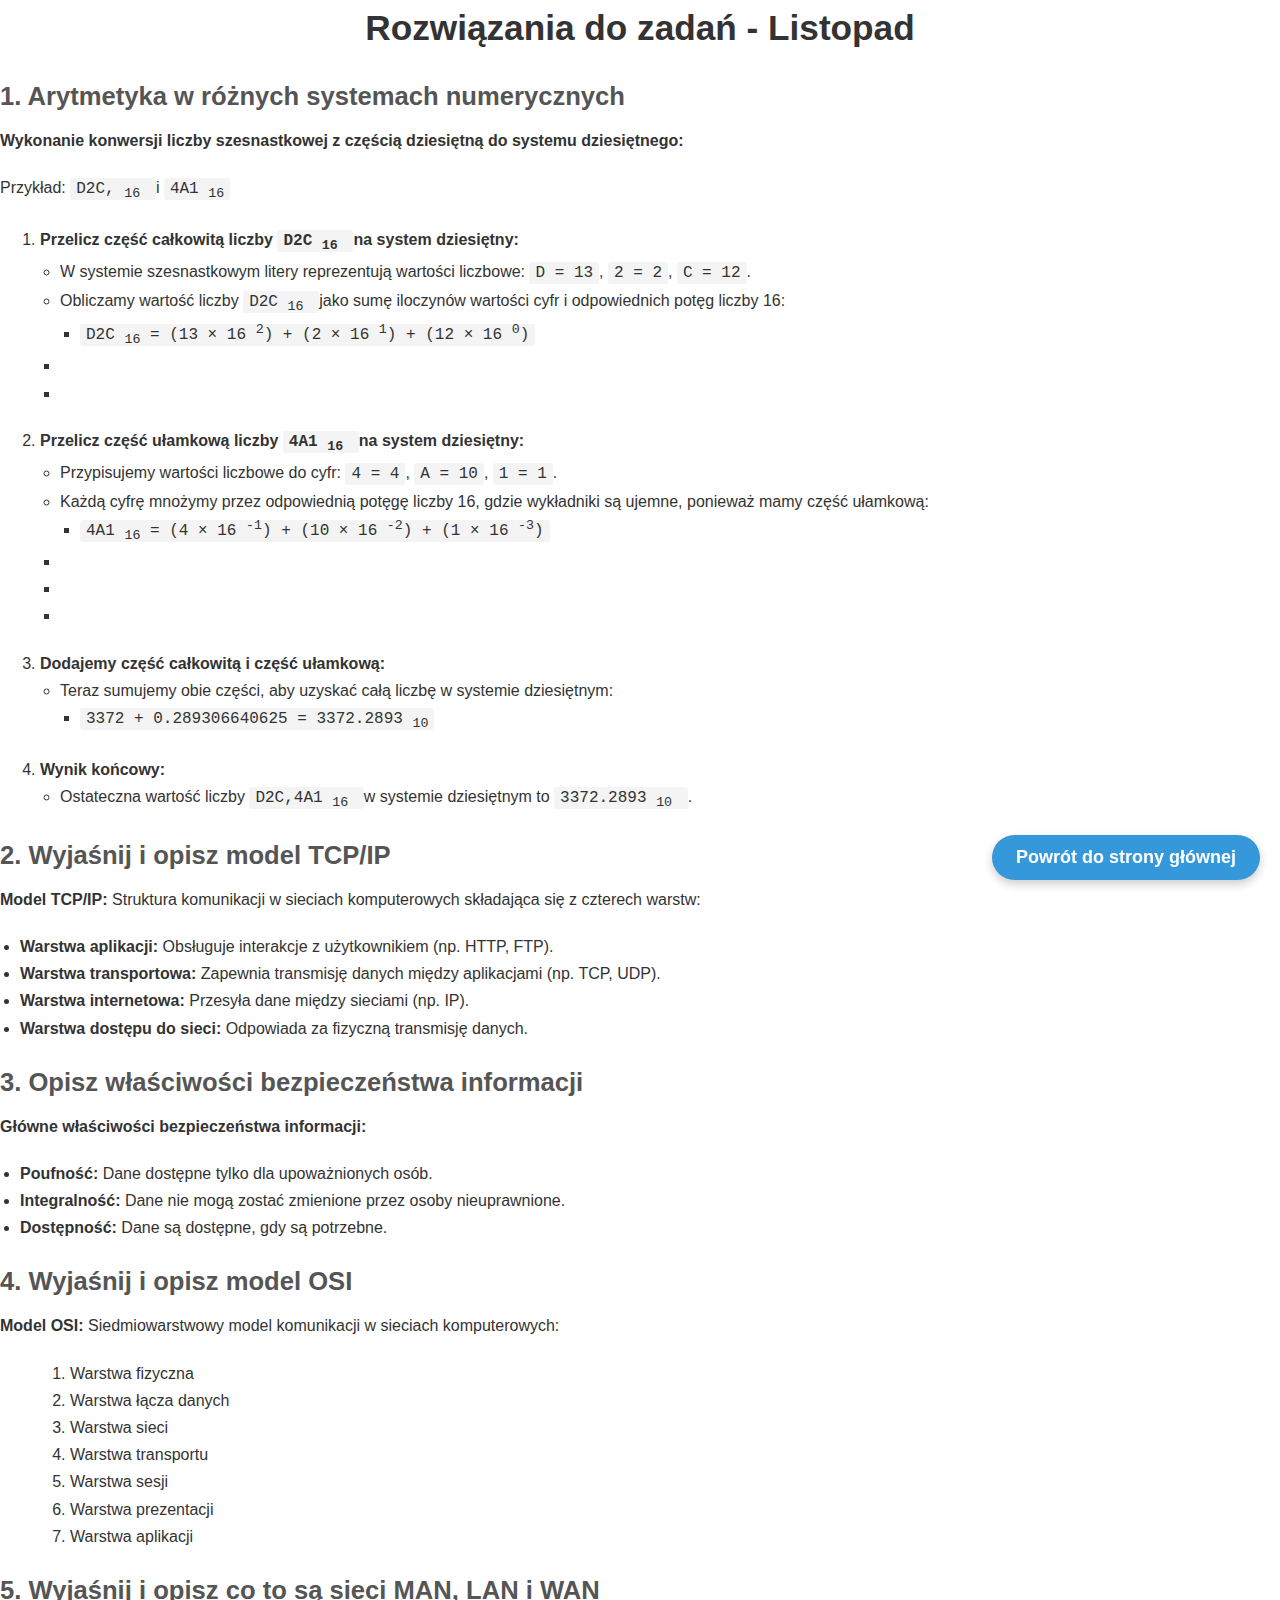
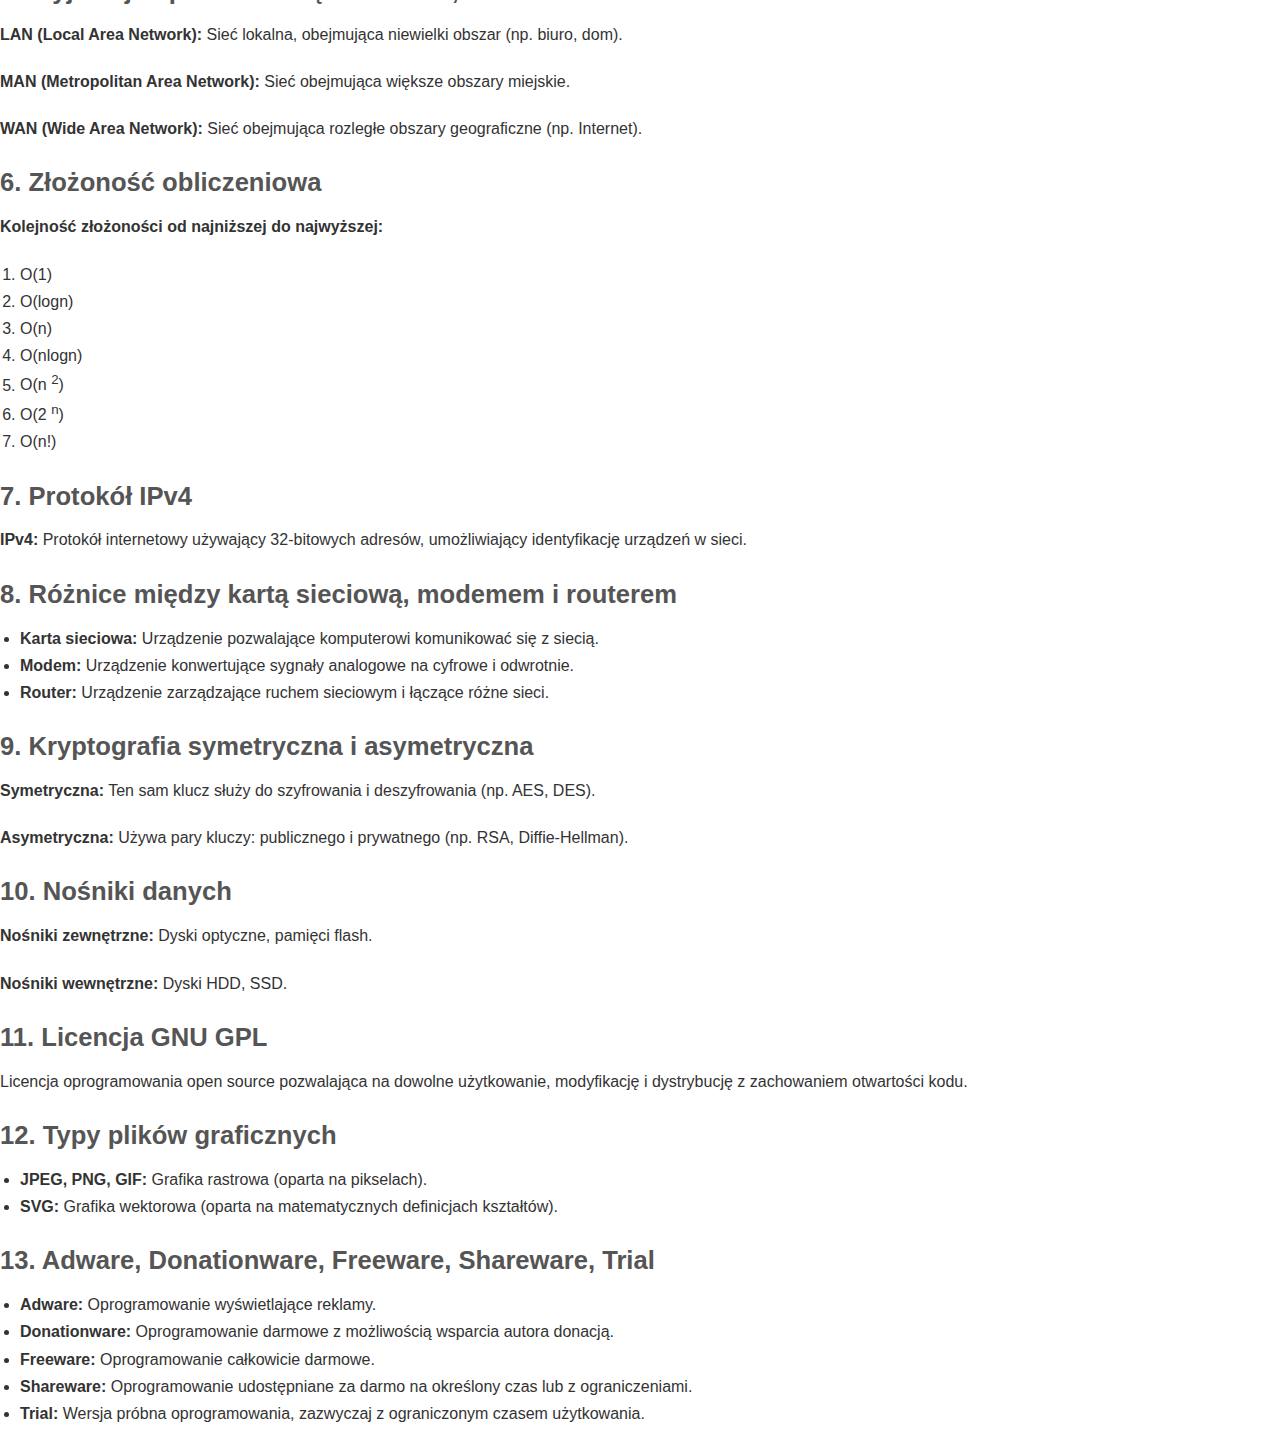
<file: RZT4.html>
<!DOCTYPE html>
<html lang="pl">
  <head>
    <meta charset="UTF-8">
    <meta name="viewport" content="width=device-width, initial-scale=1.0">
    <title>RZT4 grudzień</title>
    <link rel="stylesheet" href="styles.css">
    <link href="https://fonts.googleapis.com/css2?family=Roboto:wght@400;700&display=swap" rel="stylesheet">
  </head>
  <body>
    <!-- Header -->
    <header>
      <h1>Rozwiązania do zadań - Listopad</h1>
    </header>
    <main class="content">
      <section class="answer">
        <h2>1. Arytmetyka w różnych systemach numerycznych</h2>
        <p>
          <strong>Wykonanie konwersji liczby szesnastkowej z częścią dziesiętną do systemu dziesiętnego:</strong>
        </p>
        <p>Przykład: <code>D2C, <sub>16</sub>
          </code> i <code>4A1 <sub>16</sub>
          </code>
        </p>
        <ol>
          <li style = "margin-left: 20px">
            <strong>Przelicz część całkowitą liczby <code>D2C <sub>16</sub>
              </code> na system dziesiętny: </strong>
          </li>
          <ul>
            <li style = "margin-left: 20px">W systemie szesnastkowym litery reprezentują wartości liczbowe: <code>D = 13</code>, <code>2 = 2</code>, <code>C = 12</code>. </li>
            <li style = "margin-left: 20px">Obliczamy wartość liczby <code>D2C <sub>16</sub>
              </code> jako sumę iloczynów wartości cyfr i odpowiednich potęg liczby 16: </li>
            <ul>
              <li style = "margin-left: 20px">
                <code>D2C <sub>16</sub> = (13 × 16 <sup>2</sup>) + (2 × 16 <sup>1</sup>) + (12 × 16 <sup>0</sup>) </code>
              </li>
              <li>
                <code= (13 × 256) + (2 × 16) + (12 × 1)</code>
              </li>
              <li>
                <code= 3328 + 32 + 12=3372></code>
              </li>
            </ul>
          </ul>
          <li style = "margin-left: 20px">
            <strong>Przelicz część ułamkową liczby <code>4A1 <sub>16</sub>
              </code> na system dziesiętny: </strong>
          </li>
          <ul>
            <li style = "margin-left: 20px">Przypisujemy wartości liczbowe do cyfr: <code>4 = 4</code>, <code>A = 10</code>, <code>1 = 1</code>. </li>
            <li style = "margin-left: 20px">Każdą cyfrę mnożymy przez odpowiednią potęgę liczby 16, gdzie wykładniki są ujemne, ponieważ mamy część ułamkową:</li>
            <ul>
              <li style = "margin-left: 20px">
                <code>4A1 <sub>16</sub> = (4 × 16 <sup>-1</sup>) + (10 × 16 <sup>-2</sup>) + (1 × 16 <sup>-3</sup>) </code>
              </li>
              <li>
                <code= (4 × 1/16) + (10 × 1/256) + (1 × 1/4096)</code>
              </li>
              <li>
                <code= 0.25 + 0.0390625 + 0.000244140625</code>
              </li>
              <li>
                <code= 0.289306640625></code>
              </li>
            </ul>
          </ul>
          <li style = "margin-left: 20px">
            <strong>Dodajemy część całkowitą i część ułamkową:</strong>
          </li>
          <ul>
            <li style = "margin-left: 20px">Teraz sumujemy obie części, aby uzyskać całą liczbę w systemie dziesiętnym:</li>
            <ul>
              <li style = "margin-left: 20px">
                <code>3372 + 0.289306640625 = 3372.2893 <sub>10</sub>
                </code>
              </li>
            </ul>
          </ul>
          <li style = "margin-left: 20px">
            <strong>Wynik końcowy:</strong>
          </li>
          <ul>
            <li style = "margin-left: 20px">Ostateczna wartość liczby <code>D2C,4A1 <sub>16</sub>
              </code> w systemie dziesiętnym to <code>3372.2893 <sub>10</sub>
              </code>. </li>
          </ul>
        </ol>
      </section>
      <section class="answer">
        <h2>2. Wyjaśnij i opisz model TCP/IP</h2>
        <p>
          <strong>Model TCP/IP:</strong> Struktura komunikacji w sieciach komputerowych składająca się z czterech warstw:
        </p>
        <ul>
          <li>
            <strong>Warstwa aplikacji:</strong> Obsługuje interakcje z użytkownikiem (np. HTTP, FTP).
          </li>
          <li>
            <strong>Warstwa transportowa:</strong> Zapewnia transmisję danych między aplikacjami (np. TCP, UDP).
          </li>
          <li>
            <strong>Warstwa internetowa:</strong> Przesyła dane między sieciami (np. IP).
          </li>
          <li>
            <strong>Warstwa dostępu do sieci:</strong> Odpowiada za fizyczną transmisję danych.
          </li>
        </ul>
      </section>
      <section class="answer">
        <h2>3. Opisz właściwości bezpieczeństwa informacji</h2>
        <p>
          <strong>Główne właściwości bezpieczeństwa informacji:</strong>
        </p>
        <ul>
          <li>
            <strong>Poufność:</strong> Dane dostępne tylko dla upoważnionych osób.
          </li>
          <li>
            <strong>Integralność:</strong> Dane nie mogą zostać zmienione przez osoby nieuprawnione.
          </li>
          <li>
            <strong>Dostępność:</strong> Dane są dostępne, gdy są potrzebne.
          </li>
        </ul>
      </section>
      <section class="answer">
        <h2>4. Wyjaśnij i opisz model OSI</h2>
        <p>
          <strong>Model OSI:</strong> Siedmiowarstwowy model komunikacji w sieciach komputerowych:
        </p>
        <ol>
          <li style = "margin-left: 50px">Warstwa fizyczna</li>
          <li style = "margin-left: 50px">Warstwa łącza danych</li>
          <li style = "margin-left: 50px">Warstwa sieci</li>
          <li style = "margin-left: 50px">Warstwa transportu</li>
          <li style = "margin-left: 50px">Warstwa sesji</li>
          <li style = "margin-left: 50px">Warstwa prezentacji</li>
          <li style = "margin-left: 50px">Warstwa aplikacji</li>
        </ol>
      </section>
      <section class="answer">
        <h2>5. Wyjaśnij i opisz co to są sieci MAN, LAN i WAN</h2>
        <p>
          <strong>LAN (Local Area Network):</strong> Sieć lokalna, obejmująca niewielki obszar (np. biuro, dom).
        </p>
        <p>
          <strong>MAN (Metropolitan Area Network):</strong> Sieć obejmująca większe obszary miejskie.
        </p>
        <p>
          <strong>WAN (Wide Area Network):</strong> Sieć obejmująca rozległe obszary geograficzne (np. Internet).
        </p>
      </section>
      <section class="answer">
        <h2>6. Złożoność obliczeniowa</h2>
        <p>
          <strong>Kolejność złożoności od najniższej do najwyższej:</strong>
        </p>
        <ol>
          <li>O(1)</li>
          <li>O(logn)</li>
          <li>O(n)</li>
          <li>O(nlogn)</li>
          <li>O(n <sup>2</sup>) </li>
          <li>O(2 <sup>n</sup>) </li>
          <li>O(n!)</li>
        </ol>
      </section>
      <section class="answer">
        <h2>7. Protokół IPv4</h2>
        <p>
          <strong>IPv4:</strong> Protokół internetowy używający 32-bitowych adresów, umożliwiający identyfikację urządzeń w sieci.
        </p>
      </section>
      <section class="answer">
        <h2>8. Różnice między kartą sieciową, modemem i routerem</h2>
        <ul>
          <li>
            <strong>Karta sieciowa:</strong> Urządzenie pozwalające komputerowi komunikować się z siecią.
          </li>
          <li>
            <strong>Modem:</strong> Urządzenie konwertujące sygnały analogowe na cyfrowe i odwrotnie.
          </li>
          <li>
            <strong>Router:</strong> Urządzenie zarządzające ruchem sieciowym i łączące różne sieci.
          </li>
        </ul>
      </section>
      <section class="answer">
        <h2>9. Kryptografia symetryczna i asymetryczna</h2>
        <p>
          <strong>Symetryczna:</strong> Ten sam klucz służy do szyfrowania i deszyfrowania (np. AES, DES).
        </p>
        <p>
          <strong>Asymetryczna:</strong> Używa pary kluczy: publicznego i prywatnego (np. RSA, Diffie-Hellman).
        </p>
      </section>
      <section class="answer">
        <h2>10. Nośniki danych</h2>
        <p>
          <strong>Nośniki zewnętrzne:</strong> Dyski optyczne, pamięci flash.
        </p>
        <p>
          <strong>Nośniki wewnętrzne:</strong> Dyski HDD, SSD.
        </p>
      </section>
      <section class="answer">
        <h2>11. Licencja GNU GPL</h2>
        <p>Licencja oprogramowania open source pozwalająca na dowolne użytkowanie, modyfikację i dystrybucję z zachowaniem otwartości kodu.</p>
      </section>
      <section class="answer">
        <h2>12. Typy plików graficznych</h2>
        <ul>
          <li>
            <strong>JPEG, PNG, GIF:</strong> Grafika rastrowa (oparta na pikselach).
          </li>
          <li>
            <strong>SVG:</strong> Grafika wektorowa (oparta na matematycznych definicjach kształtów).
          </li>
        </ul>
      </section>
      <section class="answer">
        <h2>13. Adware, Donationware, Freeware, Shareware, Trial</h2>
        <ul>
          <li>
            <strong>Adware:</strong> Oprogramowanie wyświetlające reklamy.
          </li>
          <li>
            <strong>Donationware:</strong> Oprogramowanie darmowe z możliwością wsparcia autora donacją.
          </li>
          <li>
            <strong>Freeware:</strong> Oprogramowanie całkowicie darmowe.
          </li>
          <li>
            <strong>Shareware:</strong> Oprogramowanie udostępniane za darmo na określony czas lub z ograniczeniami.
          </li>
          <li>
            <strong>Trial:</strong> Wersja próbna oprogramowania, zazwyczaj z ograniczonym czasem użytkowania.
          </li>
        </ul>
      </section>
      <button class="back-button" onclick="window.location.href='index.html'">Powrót do strony głównej</button>
    </main>
  </body>
</html>
</file>
<file: styles.css>
/* Resetowanie domyślnych marginesów, paddingów i ustawień box-sizing */
* {
    margin: 0;
    padding: 0;
    box-sizing: border-box;
}

/* Ogólne ustawienia dla całej strony */
body {
    font-family: Arial, Helvetica, sans-serif;
    background-color: #fff;
    color: #333;
    line-height: 1.6;
    margin: 0;
    padding: 0;
    font-size: 16px;
}

/* Kontener strony */
.container {
    max-width: 1000px;
    margin: 0 auto;
    padding: 20px;
}

/* Nagłówki */
h1 {
    font-size: 2.2rem;
    text-align: center;
    margin-bottom: 20px;
    color: #333;
}

h2 {
    font-size: 1.6rem;
    margin-top: 20px;
    margin-bottom: 10px;
    color: #555;
}

/* Sekcje z tekstem (p, ul, ol) */
p, ul, ol {
    font-size: 1rem;
    margin-bottom: 20px;
    color: #333;
    line-height: 1.7;
}

/* Listy (ul, ol) */
ul, ol {
    margin-left: 20px;
}

/* Stylowanie kodu */
pre {
    background-color: #f4f4f4;
    padding: 15px;
    border-radius: 5px;
    font-size: 1rem;
    color: #333;
    overflow-x: auto;
    margin-bottom: 30px;
}

code {
    background-color: #f4f4f4;
    padding: 2px 6px;
    font-size: 1rem;
    color: #333;
    border-radius: 3px;
}

/* Linki */
a {
    color: #007acc;
    text-decoration: none;
}

a:hover {
    text-decoration: underline;
}

/* Przycisk */
button {
    background-color: #007acc;
    color: #fff;
    font-size: 1rem;
    padding: 10px 20px;
    border: none;
    border-radius: 5px;
    cursor: pointer;
    transition: background-color 0.3s ease;
}

button:hover {
    background-color: #005f99;
}

/* Stopka */
footer {
    text-align: center;
    padding: 20px;
    background-color: #333;
    color: #fff;
    font-size: 0.9rem;
    margin-top: 50px;
}

/* Stylowanie przycisku powrotu */
.back-button {
    display: inline-block;
    padding: 12px 24px;
    font-size: 18px;
    font-weight: bold;
    color: #fff;
    background-color: #3498db;
    border: none;
    border-radius: 25px;
    text-decoration: none;
    cursor: pointer;
    transition: background-color 0.3s, transform 0.2s;
    box-shadow: 0px 4px 10px rgba(0, 0, 0, 0.2);
    text-align: center;
    position: fixed; /* Umieszczenie przycisku w prawym dolnym rogu */
    bottom: 20px; /* Odległość od dołu ekranu */
    right: 20px; /* Odległość od prawej krawędzi ekranu */
    z-index: 1000; /* Zapewnia, że przycisk będzie widoczny na wierzchu */
}

/* Efekt hover i kliknięcie */
.back-button:hover {
    background-color: #2980b9;
    transform: translateY(-2px);
    box-shadow: 0px 6px 12px rgba(0, 0, 0, 0.3);
}

.back-button:active {
    transform: translateY(1px);
    box-shadow: 0px 2px 6px rgba(0, 0, 0, 0.3);
}

/* Responsywność dla mniejszych ekranów */
@media (max-width: 768px) {
    .back-button {
        position: fixed; /* Utrzymujemy przycisk jako fixed, ale na dole ekranu */
        bottom: 20px; /* Odległość od dołu ekranu */
        left: 50%; /* Wyśrodkowanie poziome */
        transform: translateX(-50%); /* Przesunięcie o połowę szerokości przycisku */
    }

    .container {
        padding: 15px;
    }

    h1 {
        font-size: 1.8rem;
    }

    h2 {
        font-size: 1.4rem;
    }

    pre {
        padding: 10px;
    }
}
</file>
